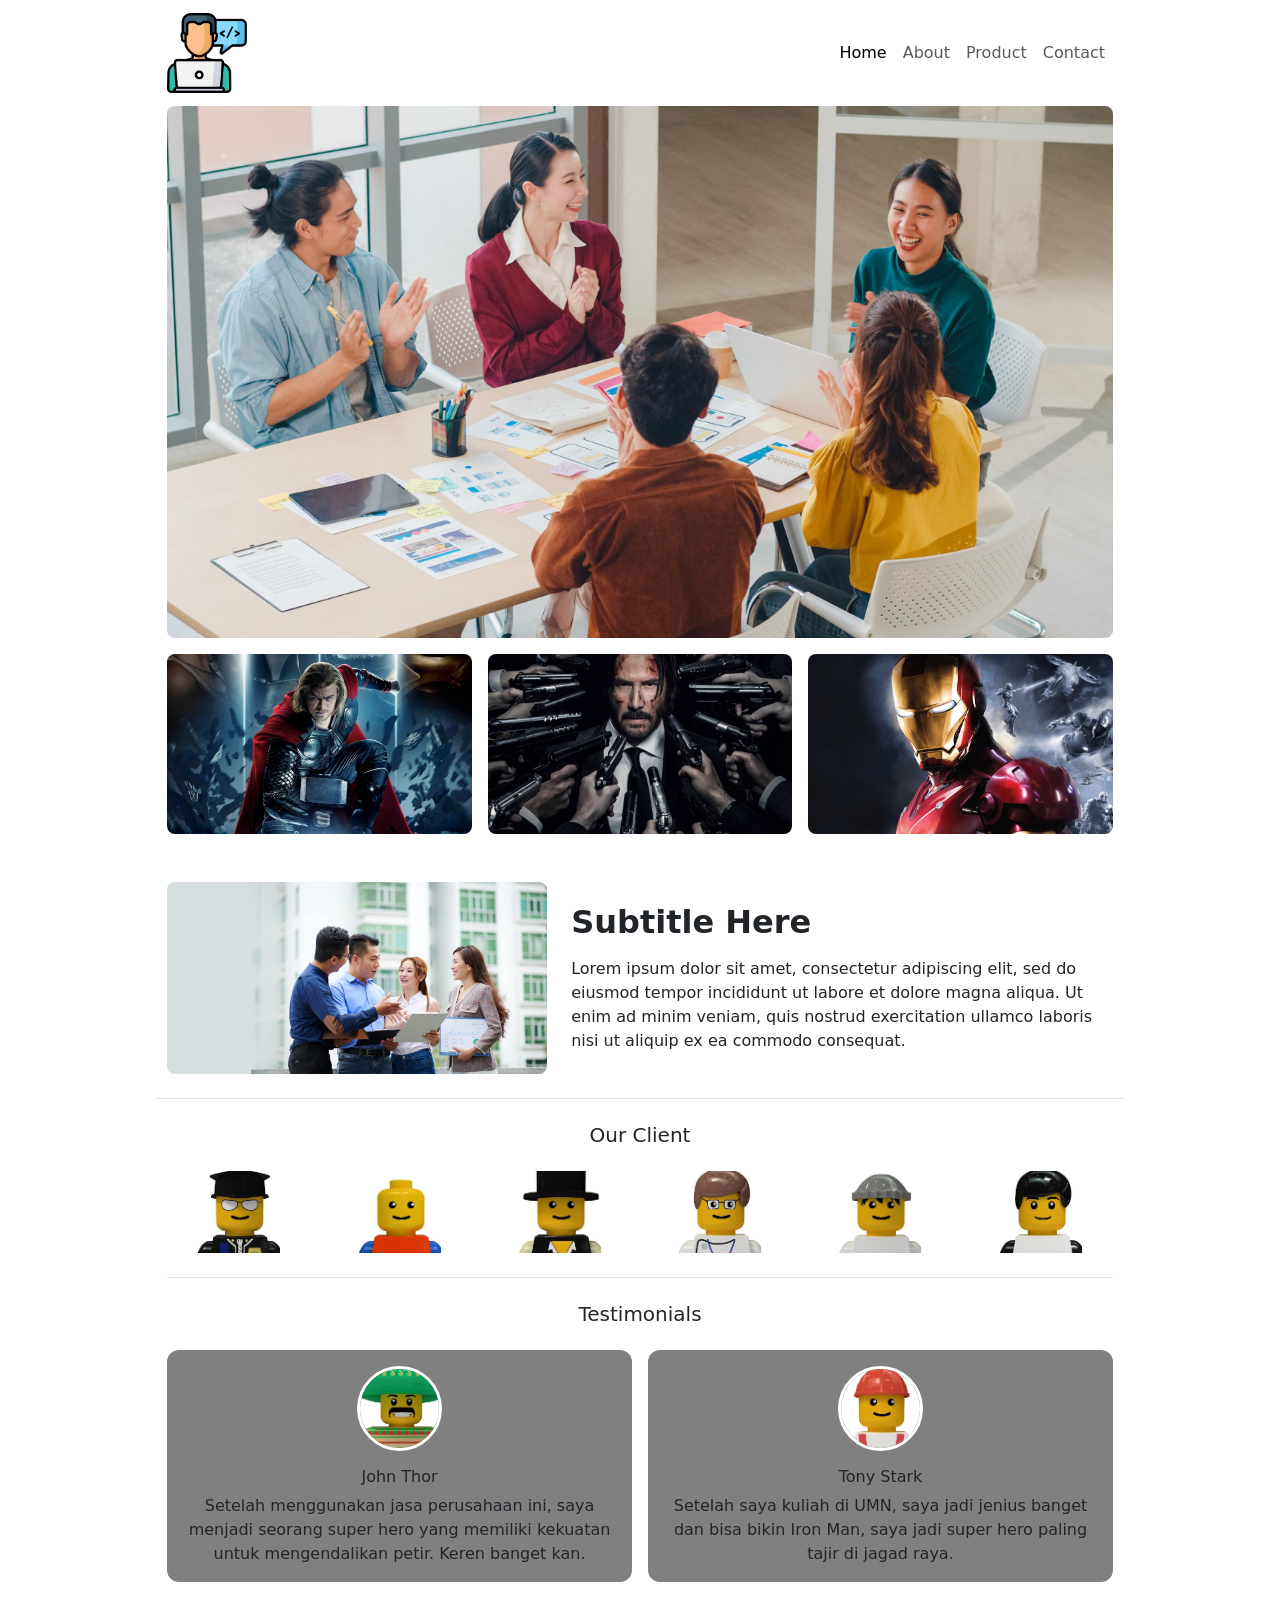
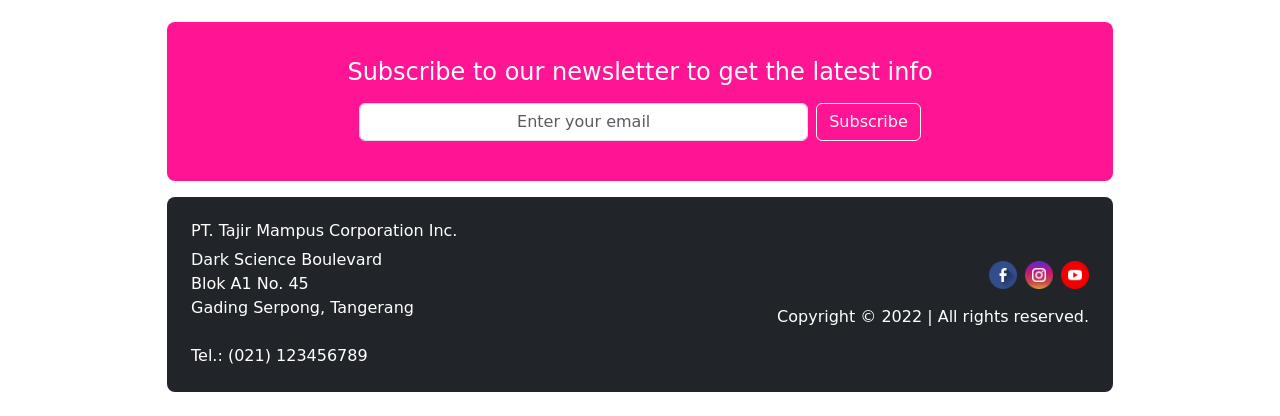
<file: index.html>
<!DOCTYPE html>
<html lang="id">

<head>
    <meta charset="UTF-8">
    <meta name="viewport" content="width=device-width, initial-scale=1.0">
    <meta name="description" content="PT. Tajir Mampus Corporation Inc. — layanan kreatif dan teknologi.">
    <title>Hello World</title>
    <link href="https://cdn.jsdelivr.net/npm/bootstrap@5.1.3/dist/css/bootstrap.min.css"
        rel="stylesheet"
        integrity="sha384-1BmE4kWBq78iYhFldvKuhfTAU6auU8tT94WrHftjDbrCEXSU1oBoqyl2QvZ6jIW3"
        crossorigin="anonymous">
    <link rel="stylesheet" href="style.css">
</head>

<body>
    <header class="container">
        <nav class="navbar navbar-expand-lg navbar-light bg-white" aria-label="Navigasi utama">
            <a id="logo" class="navbar-brand" href="index.html" aria-label="PT. Tajir Mampus, beranda">
                <img src="assets/web-development.png" alt="Logo web development">
            </a>
            <button class="navbar-toggler" type="button" data-bs-toggle="collapse"
                data-bs-target="#navbarSupportedContent" aria-controls="navbarSupportedContent"
                aria-expanded="false" aria-label="Buka navigasi">
                <span class="navbar-toggler-icon"></span>
            </button>
            <div class="collapse navbar-collapse" id="navbarSupportedContent">
                <ul class="navbar-nav ms-auto mb-2 mb-lg-0">
                    <li class="nav-item"><a class="nav-link active" aria-current="page" href="#top">Home</a></li>
                    <li class="nav-item"><a class="nav-link" href="#about">About</a></li>
                    <li class="nav-item"><a class="nav-link" href="#highlight">Product</a></li>
                    <li class="nav-item"><a class="nav-link" href="#contact">Contact</a></li>
                </ul>
            </div>
        </nav>
    </header>

    <main class="container">
        <section id="top" class="mb-3" aria-label="Banner utama">
            <img class="img-fluid rounded-3 hero-image" src="assets/banner1.jpg" alt="Tim berdiskusi di ruang kerja">
        </section>

        <section id="highlight" class="row g-3 mb-4" aria-label="Produk unggulan">
            <div class="col-4">
                <img class="img-fluid rounded-3 highlight-image" src="assets/thor.jpg" alt="Produk unggulan Thor">
            </div>
            <div class="col-4">
                <img class="img-fluid rounded-3 highlight-image" src="assets/wick.jpg" alt="Produk unggulan Wick">
            </div>
            <div class="col-4">
                <img class="img-fluid rounded-3 highlight-image" src="assets/ironman.jpg" alt="Produk unggulan Iron Man">
            </div>
        </section>

        <section id="about" class="row align-items-center g-4 py-4 border-bottom">
            <div class="col-12 col-md-5">
                <img class="img-fluid rounded-3" src="assets/banner2.jpg" alt="Rekan kerja berkolaborasi">
            </div>
            <div class="col-12 col-md-7">
                <h1 class="h2 fw-bold mb-3">Subtitle Here</h1>
                <p class="mb-0">Lorem ipsum dolor sit amet, consectetur adipiscing elit, sed do eiusmod tempor
                    incididunt ut labore et dolore magna aliqua. Ut enim ad minim veniam, quis nostrud exercitation
                    ullamco laboris nisi ut aliquip ex ea commodo consequat.</p>
            </div>
        </section>

        <section id="clients" class="py-4 border-bottom">
            <h2 class="h5 text-center mb-4">Our Client</h2>
            <div class="row g-3 align-items-center justify-content-center">
                <div class="col-4 col-md-2 text-center"><img class="client-image" src="assets/0.jpg" alt="Klien 1"></div>
                <div class="col-4 col-md-2 text-center"><img class="client-image" src="assets/1.jpg" alt="Klien 2"></div>
                <div class="col-4 col-md-2 text-center"><img class="client-image" src="assets/2.jpg" alt="Klien 3"></div>
                <div class="col-4 col-md-2 text-center"><img class="client-image" src="assets/3.jpg" alt="Klien 4"></div>
                <div class="col-4 col-md-2 text-center"><img class="client-image" src="assets/4.jpg" alt="Klien 5"></div>
                <div class="col-4 col-md-2 text-center"><img class="client-image" src="assets/5.jpg" alt="Klien 6"></div>
            </div>
        </section>

        <section id="testimonials" class="py-4">
            <h2 class="h5 text-center mb-4">Testimonials</h2>
            <div class="row g-3">
                <div class="col-12 col-md-6">
                    <article class="card testimonial-card h-100 text-center">
                        <div class="card-body">
                            <img class="testimonial-image mb-3" src="assets/6.jpg" alt="John Thor">
                            <h3 class="h6">John Thor</h3>
                            <p class="card-text">Setelah menggunakan jasa perusahaan ini, saya menjadi seorang super hero
                                yang memiliki kekuatan untuk mengendalikan petir. Keren banget kan.</p>
                        </div>
                    </article>
                </div>
                <div class="col-12 col-md-6">
                    <article class="card testimonial-card h-100 text-center">
                        <div class="card-body">
                            <img class="testimonial-image mb-3" src="assets/7.jpg" alt="Tony Stark">
                            <h3 class="h6">Tony Stark</h3>
                            <p class="card-text">Setelah saya kuliah di UMN, saya jadi jenius banget dan bisa bikin Iron
                                Man, saya jadi super hero paling tajir di jagad raya.</p>
                        </div>
                    </article>
                </div>
            </div>
        </section>

        <section id="contact" class="subscribe-panel rounded-3 my-3 text-center">
            <h2 class="h4 fw-normal mb-3">Subscribe to our newsletter to get the latest info</h2>
            <form class="row g-2 justify-content-center" action="challenge.html" method="GET">
                <div class="col-12 col-md-6">
                    <label class="visually-hidden" for="email">Email</label>
                    <input class="form-control text-center" type="email" id="email" name="email"
                        placeholder="Enter your email" required>
                </div>
                <div class="col-12 col-md-auto">
                    <button class="btn btn-outline-light" type="submit">Subscribe</button>
                </div>
            </form>
        </section>
    </main>

    <footer class="container pb-4">
        <div class="site-footer rounded-3 p-4">
            <div class="row align-items-center g-4">
                <div class="col-12 col-md-6">
                    <h2 class="h6">PT. Tajir Mampus Corporation Inc.</h2>
                    <p class="mb-0">Dark Science Boulevard<br>Blok A1 No. 45<br>Gading Serpong, Tangerang<br><br>
                        Tel.: (021) 123456789</p>
                </div>
                <div class="col-12 col-md-6 text-md-end">
                    <div class="social-links d-flex justify-content-md-end gap-2 mb-3">
                        <a href="#" aria-label="Facebook"><img src="assets/facebook.png" alt=""></a>
                        <a href="#" aria-label="Instagram"><img src="assets/instagram.png" alt=""></a>
                        <a href="#" aria-label="YouTube"><img src="assets/youtube.png" alt=""></a>
                    </div>
                    <p class="mb-0">Copyright &copy; 2022 | All rights reserved.</p>
                </div>
            </div>
        </div>
    </footer>

    <script src="https://cdn.jsdelivr.net/npm/bootstrap@5.1.3/dist/js/bootstrap.bundle.min.js"
        integrity="sha384-ka7Sk0Gln4gmtz2MlQnikT1wXgYsOg+OMHuP+IlRH9sENBO0LRn5q+8nbTov4+1p"
        crossorigin="anonymous"></script>
</body>

</html>
</file>
<file: style.css>
@media (min-width: 1200px) {
    .container {
        max-width: 970px;
    }
}

#logo img {
    display: block;
    width: 80px;
    height: auto;
}

.hero-image {
    display: block;
    width: 100%;
}

.highlight-image {
    display: block;
    width: 100%;
    height: 180px;
    object-fit: cover;
}

.client-image {
    display: block;
    width: 82px;
    max-width: 100%;
    height: auto;
    margin: 0 auto;
}

.testimonial-card {
    border: 0;
    border-radius: 12px;
    background-color: #808080;
}

.testimonial-image {
    display: block;
    width: 85px;
    height: 85px;
    margin-right: auto;
    margin-left: auto;
    border: 3px solid #fff;
    border-radius: 50%;
    background-color: #fff;
    object-fit: cover;
}

.subscribe-panel {
    padding: 36px 20px 40px;
    background-color: deeppink;
    color: #fff;
}

.site-footer {
    background-color: #212529;
    color: #fff;
}

.social-links a,
.social-links img {
    display: block;
    width: 28px;
    height: 28px;
}

@media (max-width: 767.98px) {
    .highlight-image {
        height: auto;
        max-height: 240px;
    }

    .site-footer,
    .site-footer .text-md-end {
        text-align: center;
    }

    .social-links {
        justify-content: center;
    }
}
</file>
